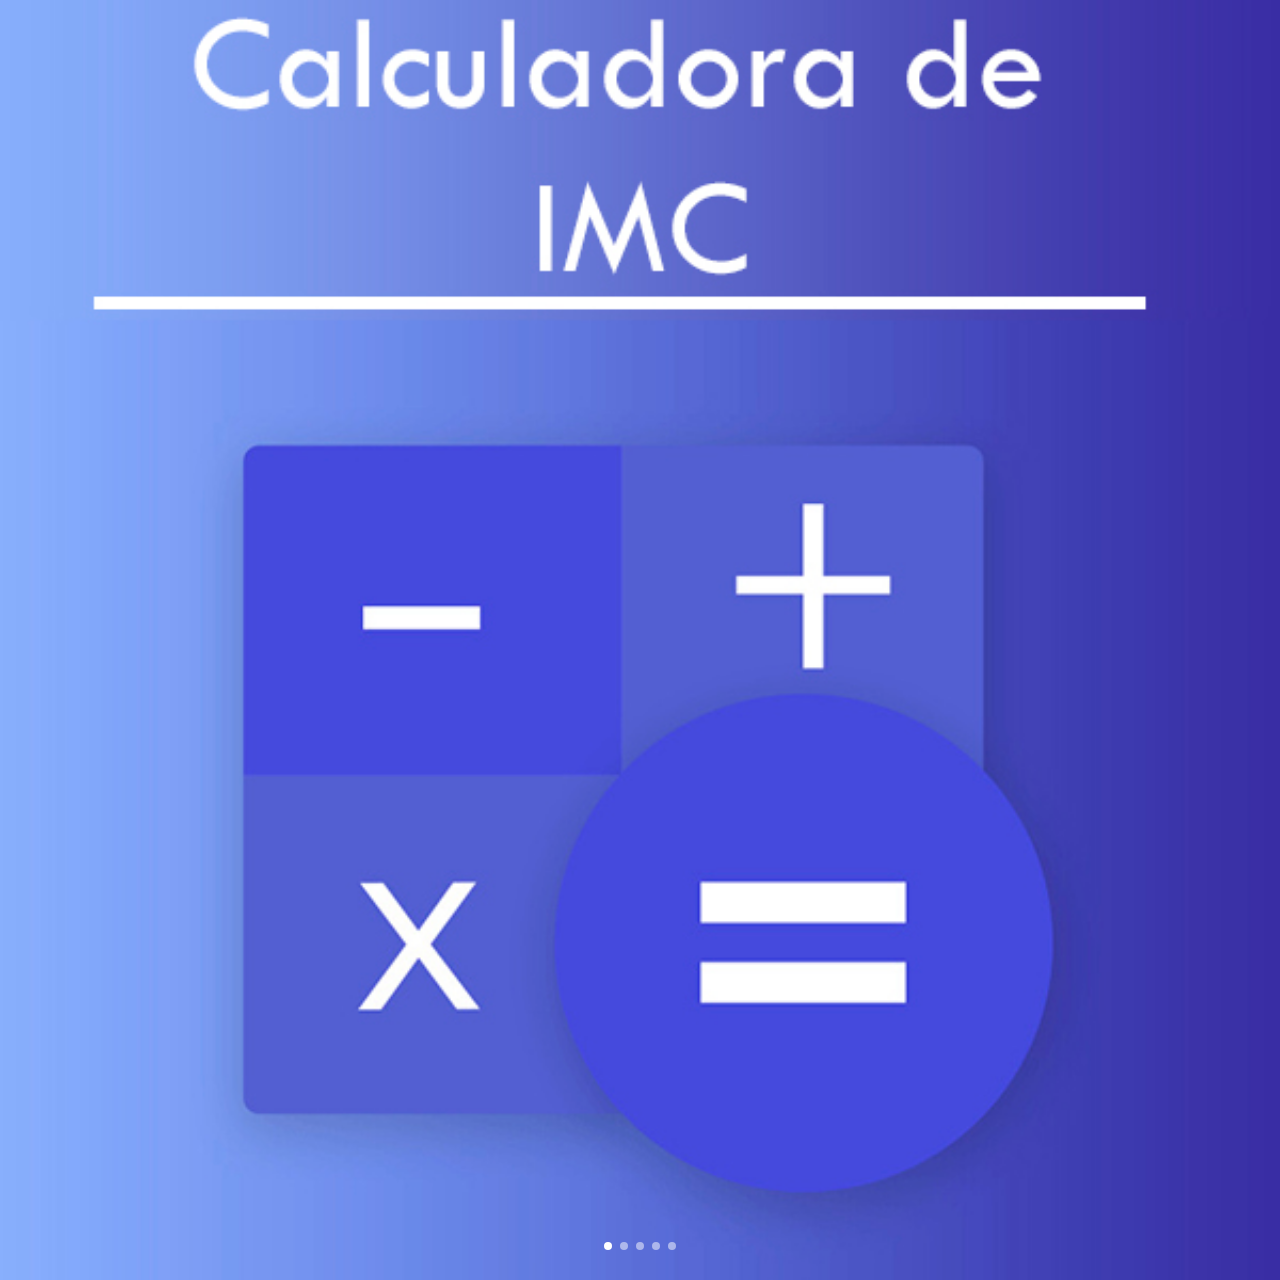
<file: www/index.html>
<!DOCTYPE HTML>
<html>
<head>
  <meta charset="utf-8">
  <meta name="viewport" content="width=device-width, initial-scale=1, maximum-scale=1, user-scalable=no, viewport-fit=cover">
  <meta http-equiv="Content-Security-Policy" content="default-src * data: gap: https://ssl.gstatic.com; style-src * 'unsafe-inline'; script-src * 'unsafe-inline' 'unsafe-eval'">

  <link rel="stylesheet" href="components/loader.css">
  <link rel="stylesheet" href="css/materialize.min.css">
  <link rel="stylesheet" href="css/estilo.css">

</head>
<body class="fundo-cor">
  <div class="carousel carousel-slider">
    <a class="carousel-item waves-effect waves-light" href="calculadora.html"><img src="img/1.jpg"></a>
    <a class="carousel-item" href="editor.html"><img src="img/2.jpg"></a>
    <a class="carousel-item" href="local.html"><img src="img/3.jpg"></a>
    <a class="carousel-item" onclick="alerta()"><img src="img/4.jpg"></a>
    <a class="carousel-item" id="fechar"><img src="img/5.jpg"></a>
  </div>

  <script src="components/loader.js"></script>
  <script src="components/jquery.js"></script>
  <script src="components/materialize.min.js"></script>
  <script src="components/sistema.js"></script>

</body>
</html>
</file>
<file: www/components/loader.css>
/**
 * This is an auto-generated code by Monaca JS/CSS Components.
 * Please do not edit by hand.
 */

/*** <GENERATED> ***/
</file>
<file: www/css/estilo.css>
/*index*/
.fundo-cor{
  background-color:#181a1b;
}

.carousel{
  height: 60%;
}

/*calc*/
::-webkit-input-placeholder{
  color: white;
}
input{
  color: white
}

/*local*/
#imagem{
  background-repeat: no-repeat;
  background-size: 100%;
  margin-bottom: 200px;
}

#botao{
  margin-top: 480px;
  font-size: 17px;
  height: 50px;
  margin-left: 35px;
  border-radius: 20px;
}

#btnCalc{
  font-size: 17px;
  height: 50px;
  border-radius: 20px;
}
</file>
